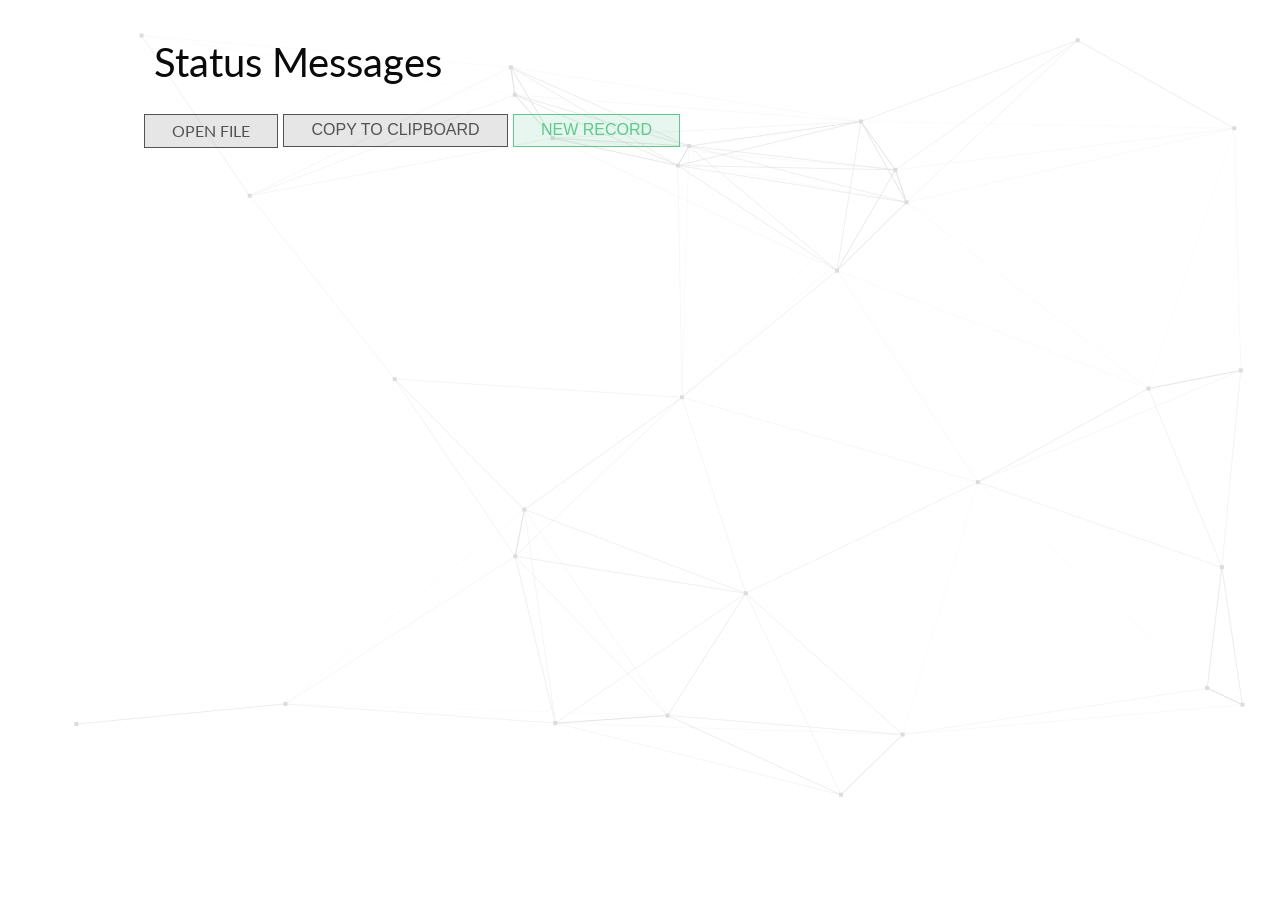
<file: index.html>
<!DOCTYPE html>
<html>

<head>
    <meta charset="UTF-8">
    <meta name="viewport" content="width=device-width, initial-scale=1">

    <title>Status Messages</title>

    <script src="js/jquery-3.2.1.min.js"></script>

    <link rel="stylesheet" type="text/css" href="font-awesome-4.7.0/css/font-awesome.min.css">
    <link rel="stylesheet" type="text/css" href="css/uniscale.css">

    <script src="js/uniscale-alert.js"></script>
    <script src="js/LoadingAnimation.js"></script>

    <script src="js/AnimatedBackground.js"></script>

    <script src="js/JsonEditor.js"></script>
</head>

<body>

    <!-- Background -->
    <div id="background_wrap">
        <canvas id="background_canvas"></canvas>
    </div>
    <!-- End of: Background -->


    <div class="alerts-box">
        <div class="container">
            <div class="row flex-xs-direction-column" id="alerts-hook">
            </div>
        </div>
    </div>





    <div class="container">

        <div class="row m-t">
            <div class="col-xs-12">
                <h1>Status Messages</h1>
            </div>
            <div class="col-xs-12 p-l">
                <label for="choose-file">
                    <div class="btn">Open file</div>
                </label>
                <input id="choose-file" class="btn-open" type="file" style="display: none">
                <button class="btn btn-save">
                    Copy to clipboard
                </button>
                <button class="btn btn-succes btn-new-record">
                    New record
                </button>
            </div>
        </div>
        <div class="row">
            <div class="col-xs-12 padding" id="messages_list">

                <div id="message_schemat">
                    <div class="row p-t p-b" data-marker="message_element">
                        <div class="col-xs-12">
                            <button class="btn btn-danger btn-delete">X</button>
                            <button class="btn btn-danger btn-delete-confirm hidden-xs">Y</button>
                            <button class="btn btn-delete-cancel hidden-xs">N</button>
                            <button class="btn btn-info btn-duplicate">Duplicate</button>
                        </div>
                        <div class="col-xs-12 col-m-2" data-toogle="tooltip">
                            <input class="input input-key" type="text" name="key" value="{key_value}">
                            <div class="tooltip small">Key value.</div>
                        </div>
                        <div class="col-xs-12 col-m-5" data-toogle="tooltip">
                            <input class="input input-pl" type="text" name="key" value="{pl_value}">
                            <div class="tooltip small">Polish version.</div>
                        </div>
                        <div class="col-xs-12 col-m-5" data-toogle="tooltip">
                            <input class="input input-en" type="text" name="key" value="{en_value}">
                            <div class="tooltip small">English version.</div>
                        </div>
                    </div>
                </div>

            </div>
        </div>

    </div>




</body>

</html>
</file>
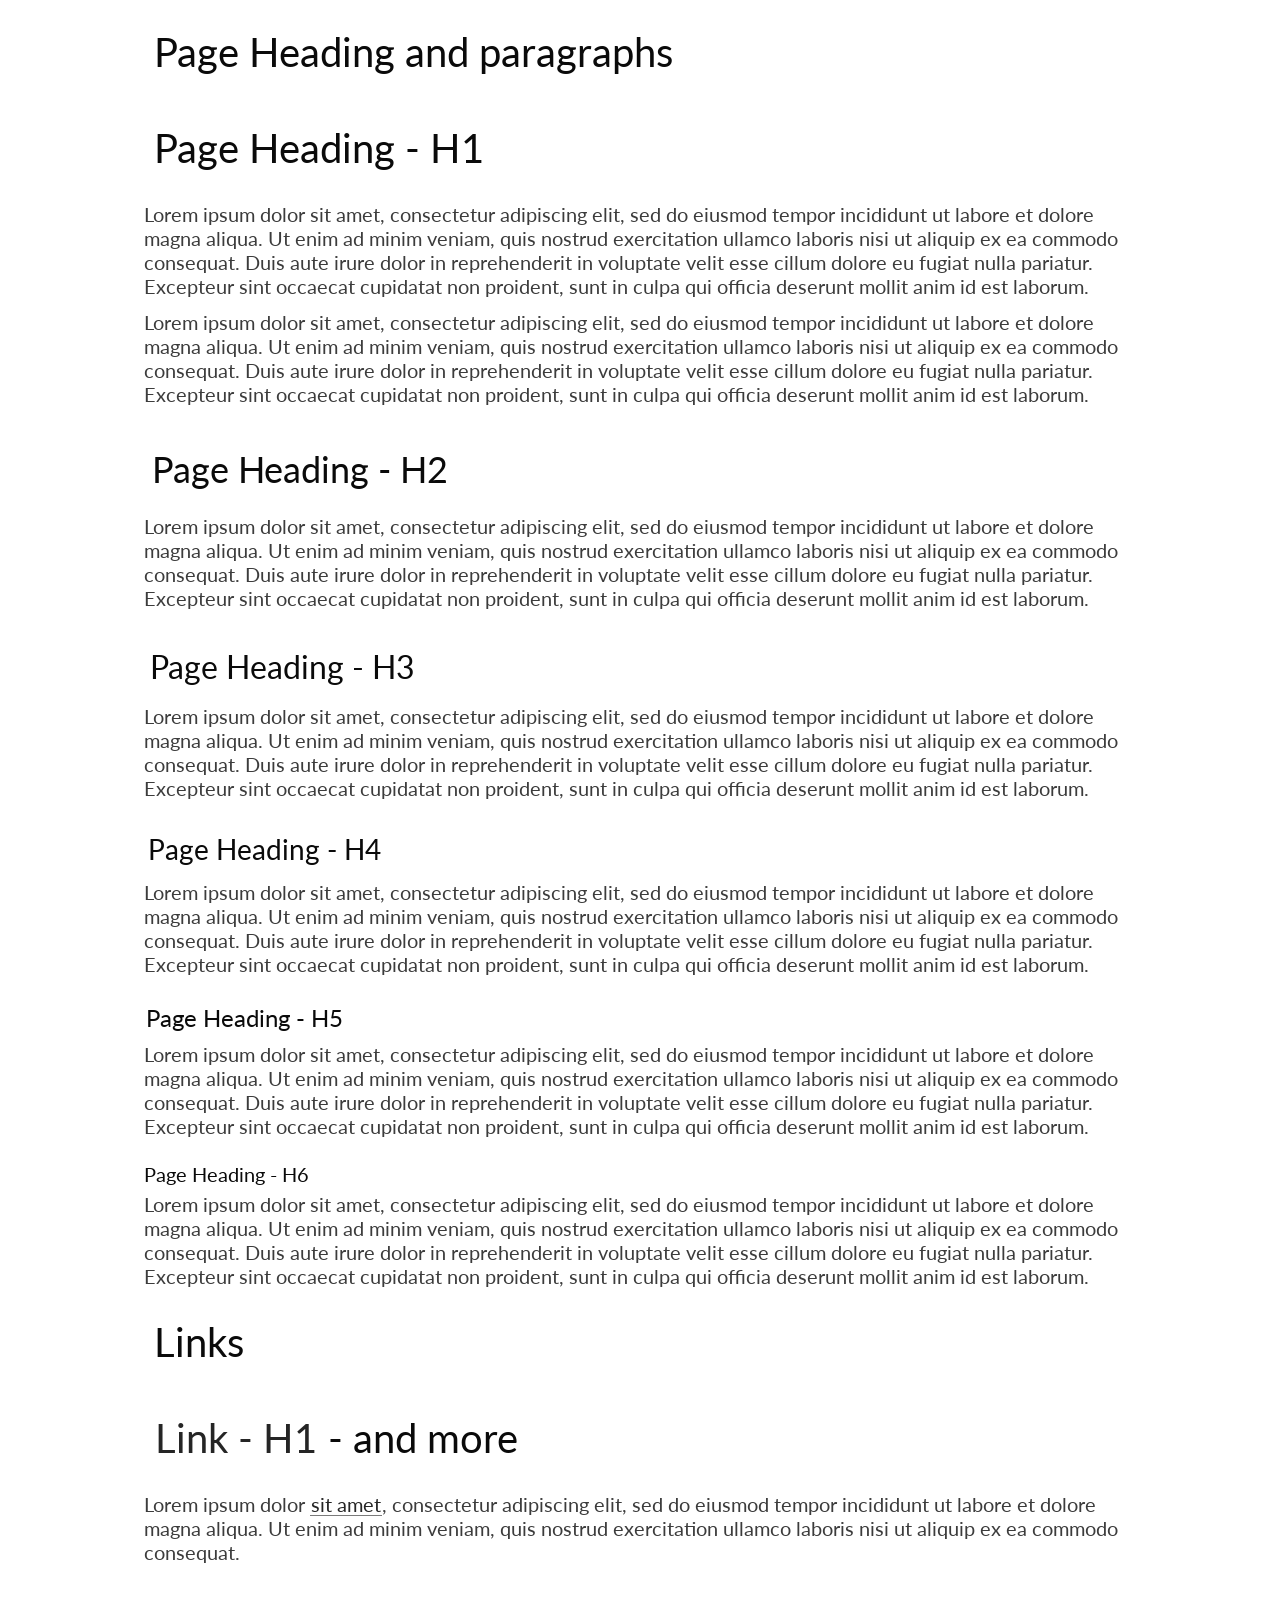
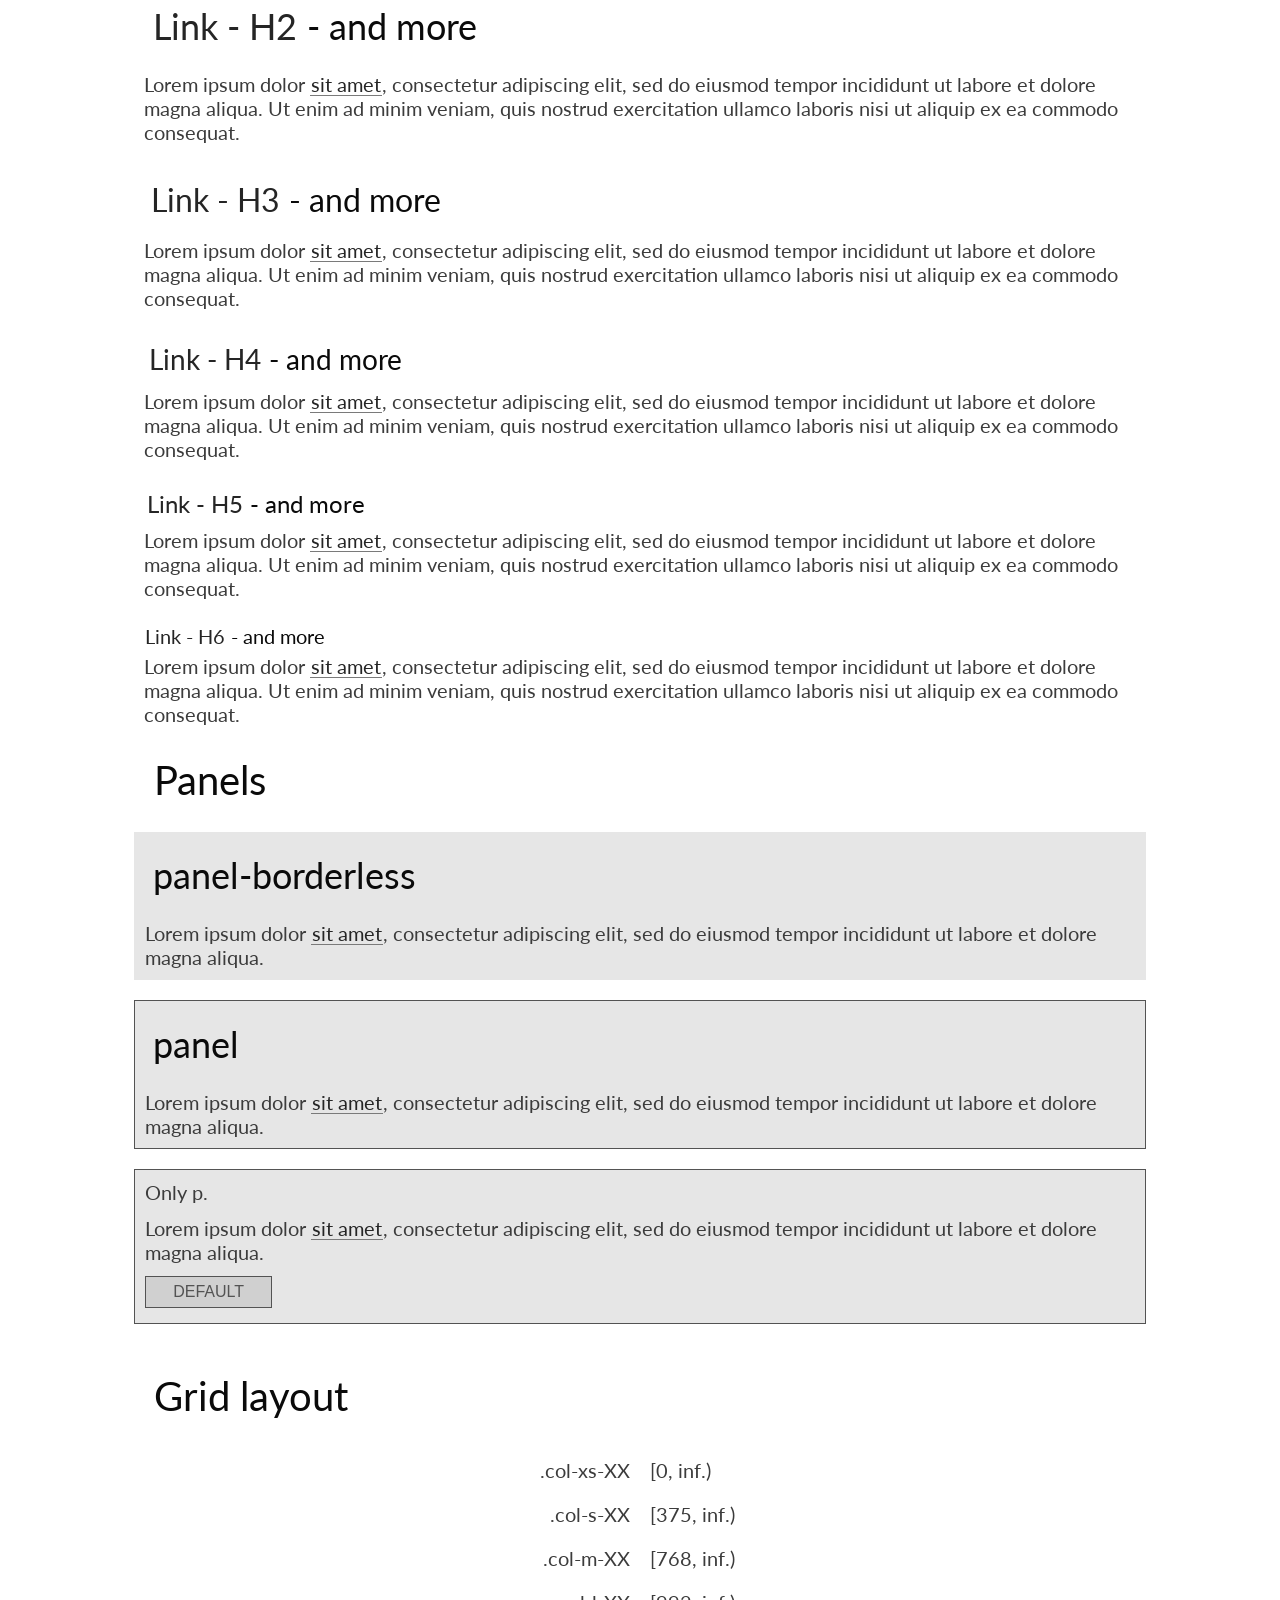
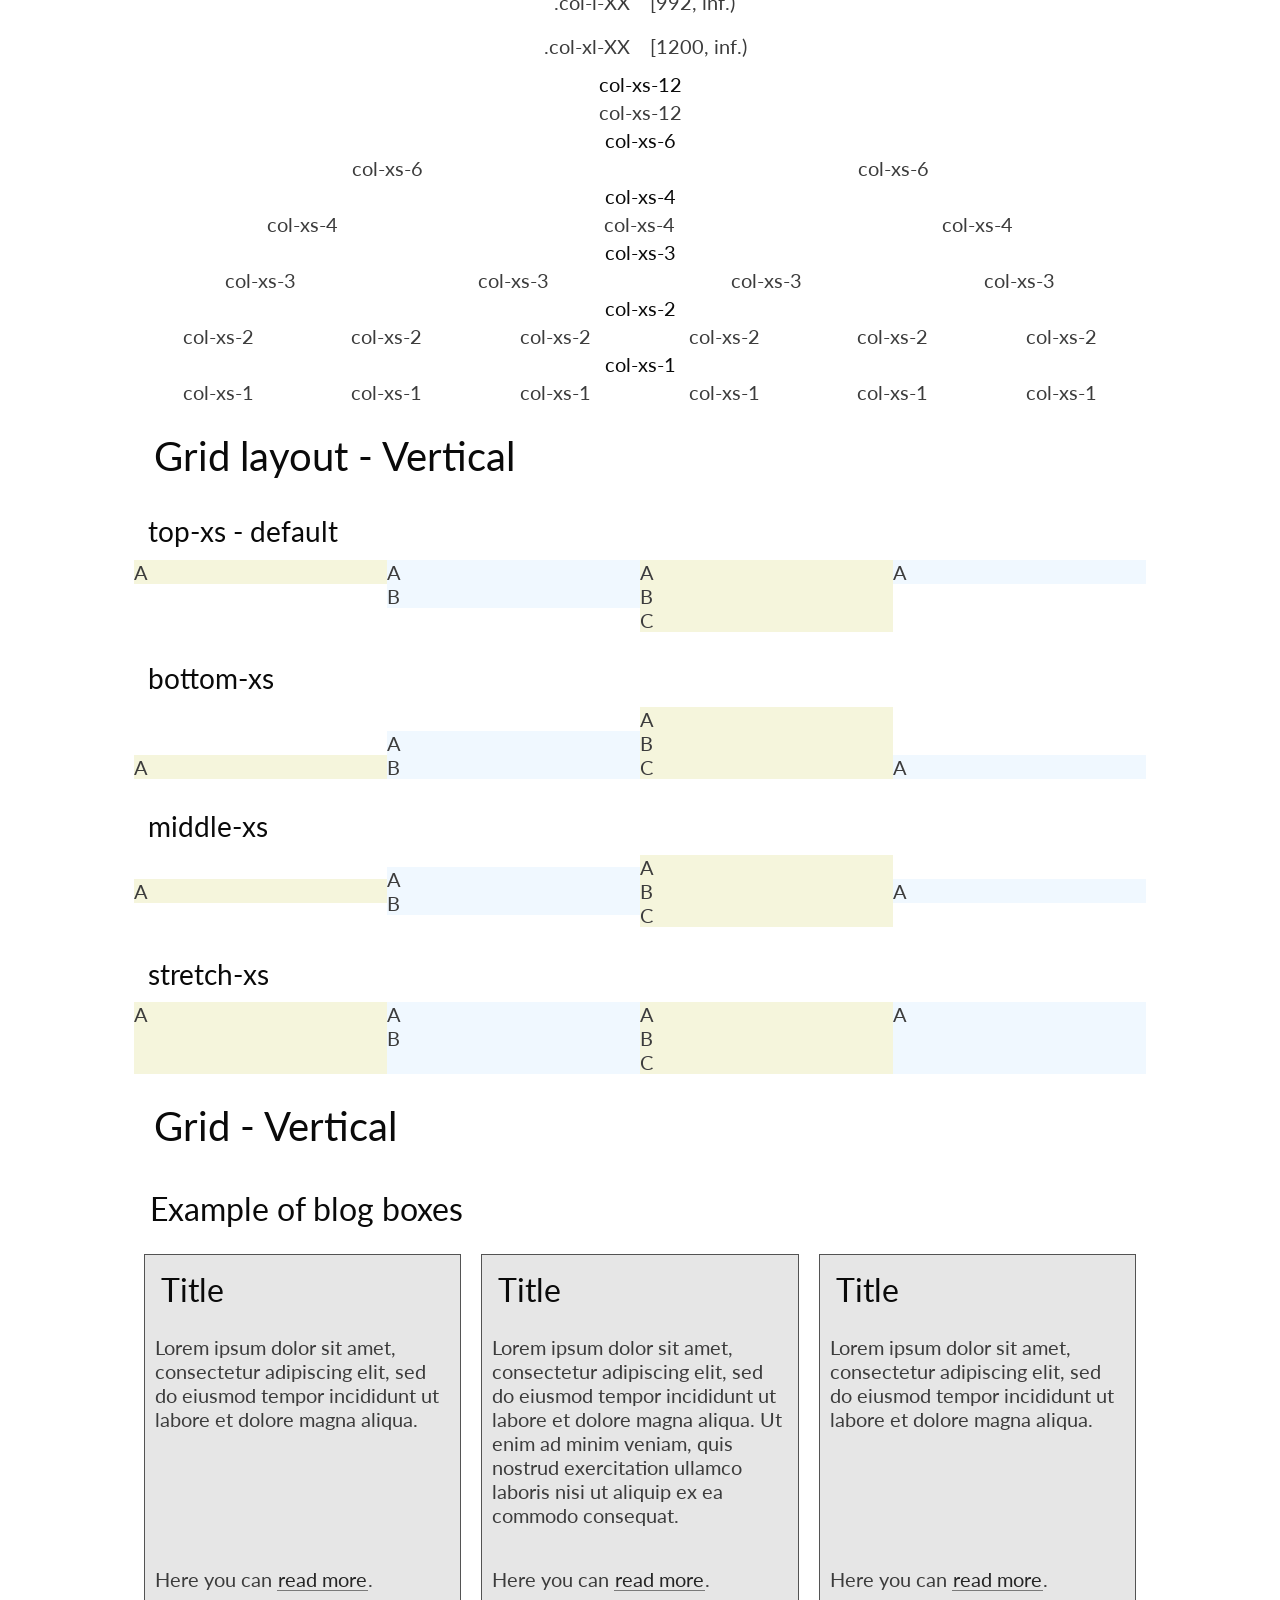
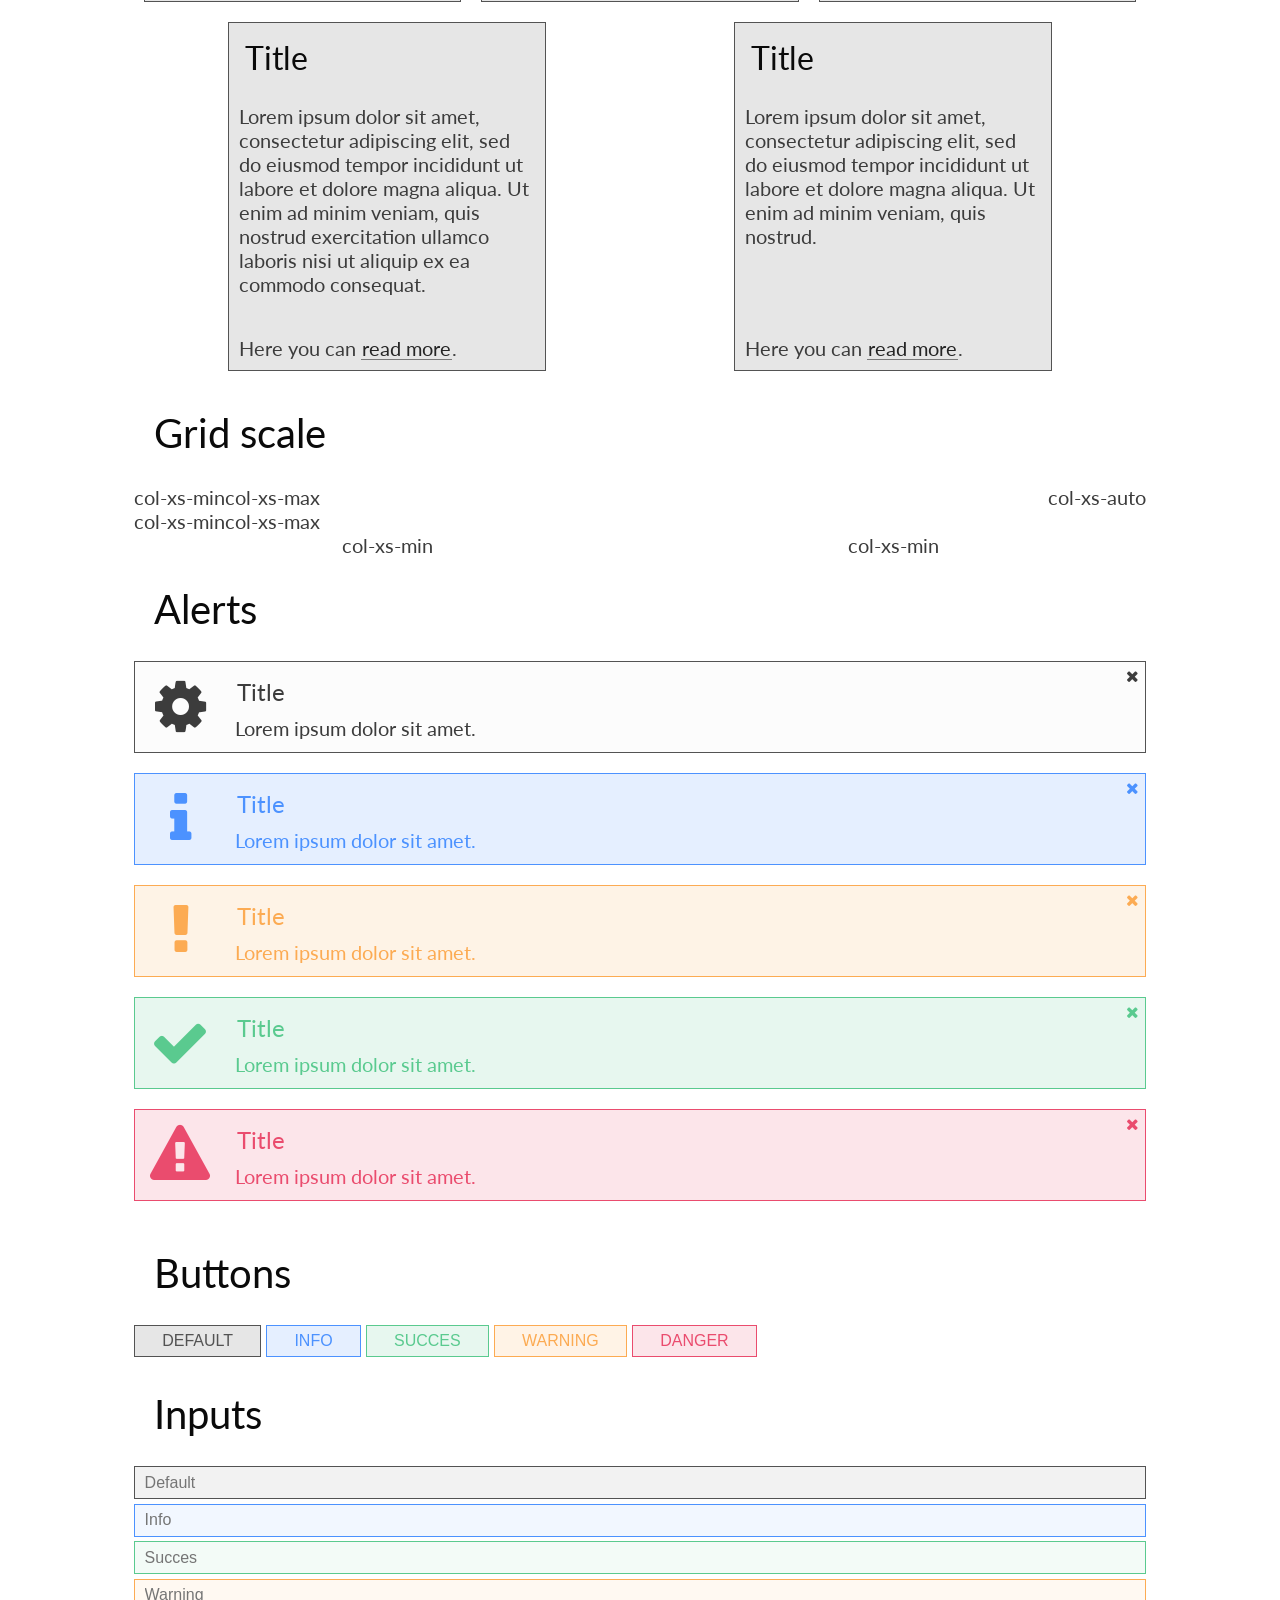
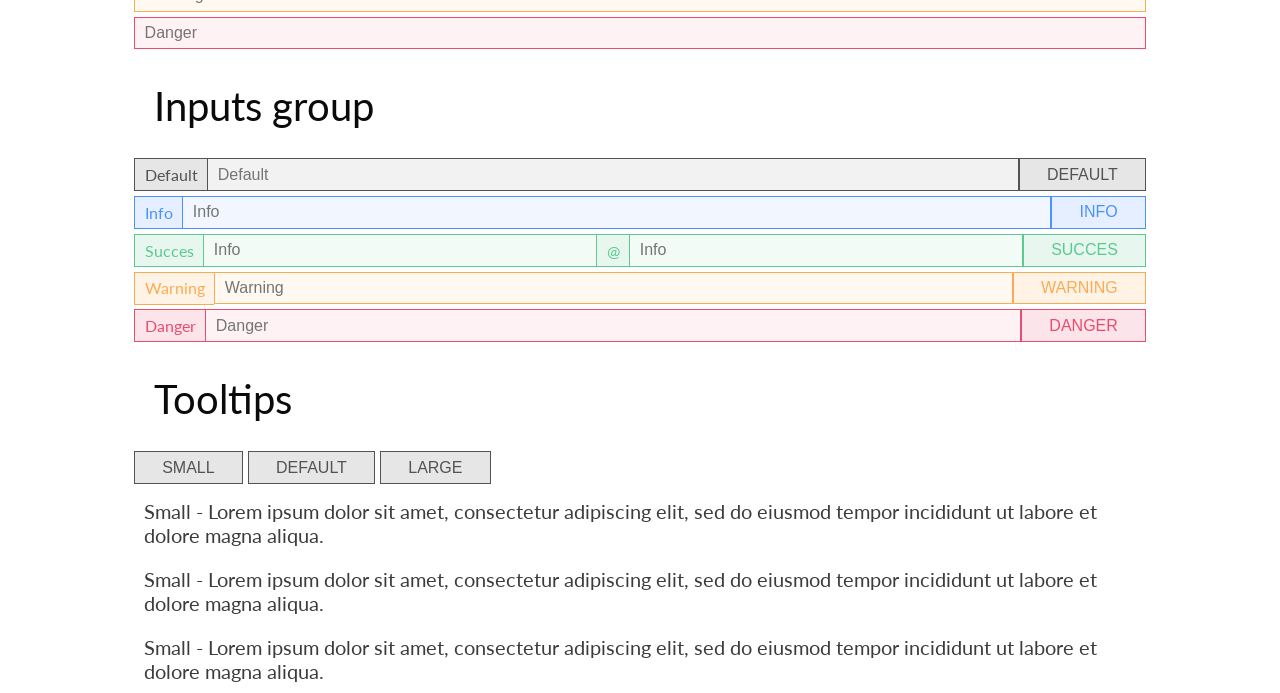
<file: example.html>
<!DOCTYPE html>
<html>

<head>
    <meta charset="UTF-8">
    <title>UniScale</title>

    <meta name="viewport" content="width=device-width, initial-scale=1">

    <script src="js/jquery-3.2.1.min.js"></script>

    <link rel="stylesheet" type="text/css" href="font-awesome-4.7.0/css/font-awesome.min.css">
    <link rel="stylesheet" type="text/css" href="css/uniscale.css">

    <script src="js/uniscale-alert.js"></script>
</head>

<body>

    <div class="container">

        <h1 id="page_heading_and_paragraphs">Page Heading and paragraphs</h1>

        <h1>Page Heading - H1</h1>
        <p>Lorem ipsum dolor sit amet, consectetur adipiscing elit, sed do eiusmod tempor incididunt ut labore et dolore magna aliqua. Ut enim ad minim veniam, quis nostrud exercitation ullamco laboris nisi ut aliquip ex ea commodo consequat. Duis aute irure
            dolor in reprehenderit in voluptate velit esse cillum dolore eu fugiat nulla pariatur. Excepteur sint occaecat cupidatat non proident, sunt in culpa qui officia deserunt mollit anim id est laborum.</p>
        <p>Lorem ipsum dolor sit amet, consectetur adipiscing elit, sed do eiusmod tempor incididunt ut labore et dolore magna aliqua. Ut enim ad minim veniam, quis nostrud exercitation ullamco laboris nisi ut aliquip ex ea commodo consequat. Duis aute irure
            dolor in reprehenderit in voluptate velit esse cillum dolore eu fugiat nulla pariatur. Excepteur sint occaecat cupidatat non proident, sunt in culpa qui officia deserunt mollit anim id est laborum.</p>

        <h2>Page Heading - H2</h2>
        <p>Lorem ipsum dolor sit amet, consectetur adipiscing elit, sed do eiusmod tempor incididunt ut labore et dolore magna aliqua. Ut enim ad minim veniam, quis nostrud exercitation ullamco laboris nisi ut aliquip ex ea commodo consequat. Duis aute irure
            dolor in reprehenderit in voluptate velit esse cillum dolore eu fugiat nulla pariatur. Excepteur sint occaecat cupidatat non proident, sunt in culpa qui officia deserunt mollit anim id est laborum.</p>

        <h3>Page Heading - H3</h3>
        <p>Lorem ipsum dolor sit amet, consectetur adipiscing elit, sed do eiusmod tempor incididunt ut labore et dolore magna aliqua. Ut enim ad minim veniam, quis nostrud exercitation ullamco laboris nisi ut aliquip ex ea commodo consequat. Duis aute irure
            dolor in reprehenderit in voluptate velit esse cillum dolore eu fugiat nulla pariatur. Excepteur sint occaecat cupidatat non proident, sunt in culpa qui officia deserunt mollit anim id est laborum.</p>

        <h4>Page Heading - H4</h4>
        <p>Lorem ipsum dolor sit amet, consectetur adipiscing elit, sed do eiusmod tempor incididunt ut labore et dolore magna aliqua. Ut enim ad minim veniam, quis nostrud exercitation ullamco laboris nisi ut aliquip ex ea commodo consequat. Duis aute irure
            dolor in reprehenderit in voluptate velit esse cillum dolore eu fugiat nulla pariatur. Excepteur sint occaecat cupidatat non proident, sunt in culpa qui officia deserunt mollit anim id est laborum.</p>

        <h5>Page Heading - H5</h5>
        <p>Lorem ipsum dolor sit amet, consectetur adipiscing elit, sed do eiusmod tempor incididunt ut labore et dolore magna aliqua. Ut enim ad minim veniam, quis nostrud exercitation ullamco laboris nisi ut aliquip ex ea commodo consequat. Duis aute irure
            dolor in reprehenderit in voluptate velit esse cillum dolore eu fugiat nulla pariatur. Excepteur sint occaecat cupidatat non proident, sunt in culpa qui officia deserunt mollit anim id est laborum.</p>

        <h6>Page Heading - H6</h6>
        <p>Lorem ipsum dolor sit amet, consectetur adipiscing elit, sed do eiusmod tempor incididunt ut labore et dolore magna aliqua. Ut enim ad minim veniam, quis nostrud exercitation ullamco laboris nisi ut aliquip ex ea commodo consequat. Duis aute irure
            dolor in reprehenderit in voluptate velit esse cillum dolore eu fugiat nulla pariatur. Excepteur sint occaecat cupidatat non proident, sunt in culpa qui officia deserunt mollit anim id est laborum.</p>

    </div>



    <div class="container">

        <h1 id="links">Links</h1>

        <h1><a href="#">Link - H1</a> - and more</h1>
        <p>Lorem ipsum dolor <a href="#">sit amet</a>, consectetur adipiscing elit, sed do eiusmod tempor incididunt ut labore et dolore magna aliqua. Ut enim ad minim veniam, quis nostrud exercitation ullamco laboris nisi ut aliquip ex ea commodo consequat.</p>

        <h2><a href="#">Link - H2</a> - and more</h2>
        <p>Lorem ipsum dolor <a href="#">sit amet</a>, consectetur adipiscing elit, sed do eiusmod tempor incididunt ut labore et dolore magna aliqua. Ut enim ad minim veniam, quis nostrud exercitation ullamco laboris nisi ut aliquip ex ea commodo consequat.</p>

        <h3><a href="#">Link - H3</a> - and more</h3>
        <p>Lorem ipsum dolor <a href="#">sit amet</a>, consectetur adipiscing elit, sed do eiusmod tempor incididunt ut labore et dolore magna aliqua. Ut enim ad minim veniam, quis nostrud exercitation ullamco laboris nisi ut aliquip ex ea commodo consequat.</p>

        <h4><a href="#">Link - H4</a> - and more</h4>
        <p>Lorem ipsum dolor <a href="#">sit amet</a>, consectetur adipiscing elit, sed do eiusmod tempor incididunt ut labore et dolore magna aliqua. Ut enim ad minim veniam, quis nostrud exercitation ullamco laboris nisi ut aliquip ex ea commodo consequat.</p>

        <h5><a href="#">Link - H5</a> - and more</h5>
        <p>Lorem ipsum dolor <a href="#">sit amet</a>, consectetur adipiscing elit, sed do eiusmod tempor incididunt ut labore et dolore magna aliqua. Ut enim ad minim veniam, quis nostrud exercitation ullamco laboris nisi ut aliquip ex ea commodo consequat.</p>

        <h6><a href="#">Link - H6</a> - and more</h6>
        <p>Lorem ipsum dolor <a href="#">sit amet</a>, consectetur adipiscing elit, sed do eiusmod tempor incididunt ut labore et dolore magna aliqua. Ut enim ad minim veniam, quis nostrud exercitation ullamco laboris nisi ut aliquip ex ea commodo consequat.</p>

    </div>

    <div class="container">

        <h1 id="panels">Panels</h1>

        <div class="row">
            <div class="col-xs-12">
                <div class="panel-borderless">
                    <h2>panel-borderless</h2>
                    <p>Lorem ipsum dolor <a href="#">sit amet</a>, consectetur adipiscing elit, sed do eiusmod tempor incididunt ut labore et dolore magna aliqua.</p>
                </div>
            </div>
        </div>

        <div class="row">
            <div class="col-xs-12">
                <div class="panel">
                    <h2>panel</h2>
                    <p>Lorem ipsum dolor <a href="#">sit amet</a>, consectetur adipiscing elit, sed do eiusmod tempor incididunt ut labore et dolore magna aliqua.</p>
                </div>
            </div>
        </div>

        <div class="row">
            <div class="col-xs-12">
                <div class="panel">
                    <p>Only p.</p>
                    <p>Lorem ipsum dolor <a href="#">sit amet</a>, consectetur adipiscing elit, sed do eiusmod tempor incididunt ut labore et dolore magna aliqua.</p>
                    <p>
                        <button class="btn" data-toogle="tooltip">Default
                            <div class="tooltip">Lorem ipsum dolor sit amet, consectetur adipiscing elit, sed do eiusmod tempor incididunt ut labore et dolore magna aliqua.</div>
                        </button>
                    </p>
                </div>
            </div>
        </div>

    </div>



    <div class="container">

        <h1 id="grid-layout">Grid layout</h1>

        <div class="row">
            <div class="col-xs-6 text-right-xs">
                <p>.col-xs-XX</p>
            </div>
            <div class="col-xs-6 text-left">
                <p>[0, inf.)</p>
            </div>

            <div class="col-xs-6 text-right-xs">
                <p>.col-s-XX</p>
            </div>
            <div class="col-xs-6 text-left">
                <p>[375, inf.)</p>
            </div>

            <div class="col-xs-6 text-right-xs">
                <p>.col-m-XX</p>
            </div>
            <div class="col-xs-6 text-left">
                <p>[768, inf.)</p>
            </div>

            <div class="col-xs-6 text-right-xs">
                <p>.col-l-XX</p>
            </div>
            <div class="col-xs-6 text-left">
                <p>[992, inf.)</p>
            </div>

            <div class="col-xs-6 text-right-xs">
                <p>.col-xl-XX</p>
            </div>
            <div class="col-xs-6 text-left">
                <p>[1200, inf.)</p>
            </div>
        </div>

        <div class="row text-center-xs">
            <div class="col-xs-12">
                <h6>col-xs-12</h6>
            </div>
            <div class="col-xs-12">col-xs-12</div>

            <div class="col-xs-12">
                <h6>col-xs-6</h6>
            </div>
            <div class="col-xs-6">col-xs-6</div>
            <div class="col-xs-6">col-xs-6</div>

            <div class="col-xs-12">
                <h6>col-xs-4</h6>
            </div>
            <div class="col-xs-4">col-xs-4</div>
            <div class="col-xs-4">col-xs-4</div>
            <div class="col-xs-4">col-xs-4</div>

            <div class="col-xs-12">
                <h6>col-xs-3</h6>
            </div>
            <div class="col-xs-3">col-xs-3</div>
            <div class="col-xs-3">col-xs-3</div>
            <div class="col-xs-3">col-xs-3</div>
            <div class="col-xs-3">col-xs-3</div>

            <div class="col-xs-12">
                <h6>col-xs-2</h6>
            </div>
            <div class="col-xs-2">col-xs-2</div>
            <div class="col-xs-2">col-xs-2</div>
            <div class="col-xs-2">col-xs-2</div>
            <div class="col-xs-2">col-xs-2</div>
            <div class="col-xs-2">col-xs-2</div>
            <div class="col-xs-2">col-xs-2</div>

            <div class="col-xs-12">
                <h6>col-xs-1</h6>
            </div>
            <div class="col-xs-1">col-xs-1</div>
            <div class="col-xs-1">col-xs-1</div>
            <div class="col-xs-1">col-xs-1</div>
            <div class="col-xs-1">col-xs-1</div>
            <div class="col-xs-1">col-xs-1</div>
            <div class="col-xs-1">col-xs-1</div>
        </div>

    </div>



    <div class="container">

        <h1 id="grid-vertical-layout">Grid layout - Vertical</h1>

        <h4 id="grid-top-xs">top-xs - default</h4>
        <div class="row top-xs">
            <div class="col-xs-3" style="background-color: beige">A</div>
            <div class="col-xs-3" style="background-color: aliceblue">A<br>B</div>
            <div class="col-xs-3" style="background-color: beige">A<br>B<br>C</div>
            <div class="col-xs-3" style="background-color: aliceblue">A</div>
        </div>

        <h4 id="grid-bottom-xs">bottom-xs</h4>
        <div class="row bottom-xs">
            <div class="col-xs-3" style="background-color: beige">A</div>
            <div class="col-xs-3" style="background-color: aliceblue">A<br>B</div>
            <div class="col-xs-3" style="background-color: beige">A<br>B<br>C</div>
            <div class="col-xs-3" style="background-color: aliceblue">A</div>
        </div>

        <h4 id="grid-middle-xs">middle-xs</h4>
        <div class="row middle-xs">
            <div class="col-xs-3" style="background-color: beige">A</div>
            <div class="col-xs-3" style="background-color: aliceblue">A<br>B</div>
            <div class="col-xs-3" style="background-color: beige">A<br>B<br>C</div>
            <div class="col-xs-3" style="background-color: aliceblue">A</div>
        </div>


        <h4 id="grid-stretch-xs">stretch-xs</h4>
        <div class="row stretch-xs">
            <div class="col-xs-3" style="background-color: beige">A</div>
            <div class="col-xs-3" style="background-color: aliceblue">A<br>B</div>
            <div class="col-xs-3" style="background-color: beige">A<br>B<br>C</div>
            <div class="col-xs-3" style="background-color: aliceblue">A</div>
        </div>

    </div>



    <div class="container">

        <h1 id="grid-vertical">Grid - Vertical</h1>
        <h3>Example of blog boxes</h3>

        <div class="row stretch-xs">
            <div class="col-xs-12 col-s-6 col-m-4">
                <div class="padding height-100">
                    <div class="panel flex flex-xs-direction-column height-100">
                        <div class="col-xs-min">
                            <h3>Title</h3>
                        </div>
                        <div class="col-xs-max">
                            <p>Lorem ipsum dolor sit amet, consectetur adipiscing elit, sed do eiusmod tempor incididunt ut labore et dolore magna aliqua.</p>
                        </div>
                        <div class="col-xs-min">
                            <p>Here you can <a href="#">read more</a>.</p>
                        </div>
                    </div>
                </div>
            </div>
            <div class="col-xs-12 col-s-6 col-m-4">
                <div class="padding height-100">
                    <div class="panel flex flex-xs-direction-column height-100">
                        <div class="col-xs-min">
                            <h3>Title</h3>
                        </div>
                        <div class="col-xs-max">
                            <p>Lorem ipsum dolor sit amet, consectetur adipiscing elit, sed do eiusmod tempor incididunt ut labore et dolore magna aliqua. Ut enim ad minim veniam, quis nostrud exercitation ullamco laboris nisi ut aliquip ex ea commodo consequat.</p>
                        </div>
                        <div class="col-xs-min">
                            <p>Here you can <a href="#">read more</a>.</p>
                        </div>
                    </div>
                </div>
            </div>
            <div class="col-xs-12 col-s-6 col-m-4">
                <div class="padding height-100">
                    <div class="panel flex flex-xs-direction-column height-100">
                        <div class="col-xs-min">
                            <h3>Title</h3>
                        </div>
                        <div class="col-xs-max">
                            <p>Lorem ipsum dolor sit amet, consectetur adipiscing elit, sed do eiusmod tempor incididunt ut labore et dolore magna aliqua.</p>
                        </div>
                        <div class="col-xs-min">
                            <p>Here you can <a href="#">read more</a>.</p>
                        </div>
                    </div>
                </div>
            </div>
            <div class="col-xs-12 col-s-6 col-m-4">
                <div class="padding height-100">
                    <div class="panel flex flex-xs-direction-column height-100">
                        <div class="col-xs-min">
                            <h3>Title</h3>
                        </div>
                        <div class="col-xs-max">
                            <p>Lorem ipsum dolor sit amet, consectetur adipiscing elit, sed do eiusmod tempor incididunt ut labore et dolore magna aliqua. Ut enim ad minim veniam, quis nostrud exercitation ullamco laboris nisi ut aliquip ex ea commodo consequat.</p>
                        </div>
                        <div class="col-xs-min">
                            <p>Here you can <a href="#">read more</a>.</p>
                        </div>
                    </div>
                </div>
            </div>
            <div class="col-xs-12 col-s-6 col-m-4">
                <div class="padding height-100">
                    <div class="panel flex flex-xs-direction-column height-100">
                        <div class="col-xs-min">
                            <h3>Title</h3>
                        </div>
                        <div class="col-xs-max">
                            <p>Lorem ipsum dolor sit amet, consectetur adipiscing elit, sed do eiusmod tempor incididunt ut labore et dolore magna aliqua. Ut enim ad minim veniam, quis nostrud.</p>
                        </div>
                        <div class="col-xs-min">
                            <p>Here you can <a href="#">read more</a>.</p>
                        </div>
                    </div>
                </div>
            </div>

        </div>
    </div>





    <div class="container">

        <h1 id="grid-scale">Grid scale</h1>

        <div class="row">
            <div class="col-xs-min">col-xs-min</div>
            <div class="col-xs-max">col-xs-max</div>
            <div class="col-xs-auto">col-xs-auto</div>
        </div>

        <div class="row">
            <div class="col-xs-min">col-xs-min</div>
            <div class="col-xs-max">col-xs-max</div>
        </div>

        <div class="row">
            <div class="col-xs-min">col-xs-min</div>
            <div class="col-xs-min">col-xs-min</div>
        </div>

    </div>




    <div class="container">

        <h1 id="alerts">Alerts</h1>

        <div class="alerts-box">
            <div class="container">
                <div class="row flex-xs-direction-column" id="alerts-hook">
                </div>
            </div>
        </div>

        <div class="row flex-xs-direction-column">

            <div class="row alert nowrap-xs middle-xs width-100">
                <div class="col-xs-min">
                    <i class="fa fa-cog alert-icon"></i>
                    <span class="sr-only">Log...</span>
                </div>
                <div class="col-xs-max">
                    <h5>Title</h5>
                    <p>Lorem ipsum dolor sit amet.</p>
                </div>
                <div class="col-xs-min col-xs-push-top">
                    <i class="fa fa-times alert-close" aria-hidden="true"></i>
                </div>
            </div>

            <div class="row alert alert-info nowrap-xs middle-xs width-100">
                <div class="col-xs-min">
                    <i class="fa fa-info alert-icon" aria-hidden="true"></i>
                    <span class="sr-only">Info...</span>
                </div>
                <div class="col-xs-max">
                    <h5>Title</h5>
                    <p>Lorem ipsum dolor sit amet.</p>
                </div>
                <div class="col-xs-min col-xs-push-top">
                    <i class="fa fa-times alert-close" aria-hidden="true"></i>
                </div>
            </div>

            <div class="row alert alert-warning nowrap-xs middle-xs width-100">
                <div class="col-xs-min">
                    <i class="fa fa-exclamation alert-icon" aria-hidden="true"></i>
                    <span class="sr-only">Warning...</span>
                </div>
                <div class="col-xs-max">
                    <h5>Title</h5>
                    <p>Lorem ipsum dolor sit amet.</p>
                </div>
                <div class="col-xs-min col-xs-push-top">
                    <i class="fa fa-times alert-close" aria-hidden="true"></i>
                </div>
            </div>

            <div class="row alert alert-succes nowrap-xs middle-xs width-100">
                <div class="col-xs-min">
                    <i class="fa fa-check alert-icon" aria-hidden="true"></i>
                    <span class="sr-only">Succes...</span>
                </div>
                <div class="col-xs-max">
                    <h5>Title</h5>
                    <p>Lorem ipsum dolor sit amet.</p>
                </div>
                <div class="col-xs-min col-xs-push-top">
                    <i class="fa fa-times alert-close" aria-hidden="true"></i>
                </div>
            </div>

            <div class="row alert alert-danger nowrap-xs middle-xs width-100">
                <div class="col-xs-min">
                    <i class="fa fa-exclamation-triangle alert-icon" aria-hidden="true"></i>
                    <span class="sr-only">Danger...</span>
                </div>
                <div class="col-xs-max">
                    <h5>Title</h5>
                    <p>Lorem ipsum dolor sit amet.</p>
                </div>
                <div class="col-xs-min col-xs-push-top">
                    <i class="fa fa-times alert-close" aria-hidden="true"></i>
                </div>
            </div>
        </div>

    </div>






    <div class="container">

        <h1 id="buttons">Buttons</h1>

        <button class="btn">Default</button>
        <button class="btn btn-info">Info</button>
        <button class="btn btn-succes">Succes</button>
        <button class="btn btn-warning">Warning</button>
        <button class="btn btn-danger">Danger</button>

    </div>



    <div class="container">

        <h1 id="inputs">Inputs</h1>

        <input type="text" class="input" placeholder="Default">
        <input type="text" class="input input-info" placeholder="Info">
        <input type="text" class="input input-succes" placeholder="Succes">
        <input type="text" class="input input-warning" placeholder="Warning">
        <input type="text" class="input input-danger" placeholder="Danger">

    </div>



    <div class="container">

        <h1 id="inputs-group">Inputs group</h1>

        <div class="row">
            <div class="col-xs-max flex nowrap-xs">
                <div class="col-xs-min">
                    <div class="input-addon">
                        Default
                    </div>
                </div>
                <div class="col-xs-max">
                    <input type="text" class="input" placeholder="Default">
                </div>
            </div>
            <div class="col-xs-min">
                <button class="btn">Default</button>
            </div>
        </div>

        <div class="row">
            <div class="col-xs-max flex nowrap-xs">
                <div class="col-xs-min">
                    <div class="input-addon input-addon-left-xs input-addon-info">
                        Info
                    </div>
                </div>
                <div class="col-xs-max">
                    <input type="text" class="input input-info" placeholder="Info">
                </div>
            </div>
            <div class="col-xs-min">
                <button class="btn btn-info">Info</button>
            </div>
        </div>

        <div class="row">
            <div class="col-xs-max flex nowrap-xs">
                <div class="col-xs-min">
                    <div class="input-addon input-addon-left-xs input-addon-succes">
                        Succes
                    </div>
                </div>
                <div class="col-xs-max">
                    <input type="text" class="input input-succes" placeholder="Info">
                </div>
                <div class="col-xs-min">
                    <div class="input-addon input-addon-succes input-addon-middle-xs">
                        @
                    </div>
                </div>
                <div class="col-xs-max">
                    <input type="text" class="input input-succes" placeholder="Info">
                </div>
            </div>
            <div class="col-xs-min">
                <button class="btn btn-succes">Succes</button>
            </div>
        </div>

        <div class="row">
            <div class="col-xs-max flex nowrap-xs">
                <div class="col-xs-min">
                    <div class="input-addon input-addon-left-xs input-addon-warning">
                        Warning
                    </div>
                </div>
                <div class="col-xs-max">
                    <input type="text" class="input input-warning" placeholder="Warning">
                </div>
            </div>
            <div class="col-xs-min">
                <button class="btn btn-warning">Warning</button>
            </div>
        </div>

        <div class="row">
            <div class="col-xs-max flex nowrap-xs">
                <div class="col-xs-min">
                    <div class="input-addon input-addon-left-xs input-addon-danger">
                        Danger
                    </div>
                </div>
                <div class="col-xs-max">
                    <input type="text" class="input input-danger" placeholder="Danger">
                </div>
            </div>
            <div class="col-xs-min">
                <button class="btn btn-danger">Danger</button>
            </div>
        </div>

    </div>



    <div class="container">

        <h1 id="tooltips">Tooltips</h1>

        <button class="btn" data-toogle="tooltip">Small
                <div class="tooltip small">Lorem ipsum dolor sit amet, consectetur adipiscing elit.</div>
            </button>
        <button class="btn" data-toogle="tooltip">Default
                <div class="tooltip">Lorem ipsum dolor sit amet, consectetur adipiscing elit, sed do eiusmod tempor incididunt ut labore et dolore magna aliqua.</div>
            </button>
        <button class="btn" data-toogle="tooltip">Large
                <div class="tooltip large">Lorem ipsum dolor sit amet, consectetur adipiscing elit, sed do eiusmod tempor incididunt ut labore et dolore magna aliqua. Ut enim ad minim veniam, quis nostrud exercitation ullamco laboris nisi ut aliquip ex ea commodo consequat. Duis aute irure
                dolor in reprehenderit in voluptate velit esse cillum dolore eu fugiat nulla pariatur. Excepteur sint occaecat cupidatat non proident, sunt in culpa qui officia deserunt mollit anim id est laborum.</div>
            </button>

        <div data-toogle="tooltip" class="padding">
            <div class="tooltip small">Lorem ipsum dolor sit amet, consectetur adipiscing elit.</div>
            Small - Lorem ipsum dolor sit amet, consectetur adipiscing elit, sed do eiusmod tempor incididunt ut labore et dolore magna aliqua.
        </div>
        <div data-toogle="tooltip" class="padding">
            <div class="tooltip">Lorem ipsum dolor sit amet, consectetur adipiscing elit, sed do eiusmod tempor incididunt ut labore et dolore magna aliqua.</div>
            Small - Lorem ipsum dolor sit amet, consectetur adipiscing elit, sed do eiusmod tempor incididunt ut labore et dolore magna aliqua.
        </div>
        <div data-toogle="tooltip" class="padding">
            <div class="tooltip large">Lorem ipsum dolor sit amet, consectetur adipiscing elit, sed do eiusmod tempor incididunt ut labore et dolore magna aliqua. Ut enim ad minim veniam, quis nostrud exercitation ullamco laboris nisi ut aliquip ex ea commodo consequat. Duis aute
                irure dolor in reprehenderit in voluptate velit esse cillum dolore eu fugiat nulla pariatur. Excepteur sint occaecat cupidatat non proident, sunt in culpa qui officia deserunt mollit anim id est laborum.</div>
            Small - Lorem ipsum dolor sit amet, consectetur adipiscing elit, sed do eiusmod tempor incididunt ut labore et dolore magna aliqua.
        </div>
    </div>
    </div>


</body>

</html>
</file>
<file: css/uniscale.css>
@import url("https://fonts.googleapis.com/css?family=Lato:100,100i,300,300i,400,400i,700,700i,900,900i&subset=latin-ext");
* {
  box-sizing: border-box;
  vertical-align: top; }

html {
  min-height: 100vh;
  margin: 0px;
  padding: 0px;
  line-height: 1.2; }

body {
  width: 100%;
  min-height: 100vh;
  position: relative;
  overflow-x: hidden;
  margin: 0px;
  padding: 0px;
  background-color: white;
  font-family: "Lato", sans-serif;
  color: #3c3c3c;
  font-size: 20px; }

.focus, .btn:focus, .input:focus {
  outline: none;
  box-shadow: 0em 0em 1em rgba(10, 10, 10, 0.4); }

a {
  color: #252525;
  position: relative;
  z-index: 2;
  text-decoration: none;
  display: inline-block;
  padding: 0 1px;
  transition: color ease 0.3s; }
  a::after {
    content: '';
    position: absolute;
    z-index: -1;
    width: 100%;
    height: 1px;
    left: 0;
    bottom: 0;
    background-color: #7a7a7a;
    transition: all ease 0.3s; }
  a:link, a:visited {
    color: #252525; }
  a:active, a:hover {
    color: white; }
    a:active::after, a:hover::after {
      height: 100%; }

p {
  display: block;
  margin: 0em 0em 0.4em 0em;
  padding: 0.1em 0.5em;
  font-size: 1em; }
  p:first-child {
    margin-top: 0.4em; }

b {
  font-weight: 600;
  text-decoration: none; }

.text-center {
  text-align: center; }

.text-left {
  text-align: left; }

.text-right {
  text-align: right; }

.text-justify {
  text-align: justify; }

@media screen and (min-width: 0px) {
  .text-center-xs {
    text-align: center; }

  .text-left-xs {
    text-align: left; }

  .text-right-xs {
    text-align: right; }

  .text-justify-xs {
    text-align: justify; } }
@media screen and (min-width: 375px) {
  .text-center-s {
    text-align: center; }

  .text-left-s {
    text-align: left; }

  .text-right-s {
    text-align: right; }

  .text-justify-s {
    text-align: justify; } }
@media screen and (min-width: 768px) {
  .text-center-m {
    text-align: center; }

  .text-left-m {
    text-align: left; }

  .text-right-m {
    text-align: right; }

  .text-justify-m {
    text-align: justify; } }
@media screen and (min-width: 1024px) {
  .text-center-l {
    text-align: center; }

  .text-left-l {
    text-align: left; }

  .text-right-l {
    text-align: right; }

  .text-justify-l {
    text-align: justify; } }
@media screen and (min-width: 1440px) {
  .text-center-xl {
    text-align: center; }

  .text-left-xl {
    text-align: left; }

  .text-right-xl {
    text-align: right; }

  .text-justify-xl {
    text-align: justify; } }
.heading, h1,
.h1, h2,
.h2, h3,
.h3, h4,
.h4, h5,
.h5, h6,
.h6 {
  color: #0a0a0a;
  font-weight: normal;
  padding: 0.1em 0.5em; }
  .heading a::after, h1 a::after,
  .h1 a::after, h2 a::after,
  .h2 a::after, h3 a::after,
  .h3 a::after, h4 a::after,
  .h4 a::after, h5 a::after,
  .h5 a::after, h6 a::after,
  .h6 a::after {
    display: none; }
  .heading a:active, h1 a:active,
  .h1 a:active, h2 a:active,
  .h2 a:active, h3 a:active,
  .h3 a:active, h4 a:active,
  .h4 a:active, h5 a:active,
  .h5 a:active, h6 a:active,
  .h6 a:active, .heading a:hover, h1 a:hover,
  .h1 a:hover, h2 a:hover,
  .h2 a:hover, h3 a:hover,
  .h3 a:hover, h4 a:hover,
  .h4 a:hover, h5 a:hover,
  .h5 a:hover, h6 a:hover,
  .h6 a:hover {
    color: #848484; }

h1,
.h1 {
  margin: 1em 0em 0.6em 0em;
  font-size: 2.0em; }
  h1:first-child,
  .h1:first-child {
    margin-top: 0.6em; }

h2,
.h2 {
  margin: 1em 0em 0.5em 0em;
  font-size: 1.8em; }
  h2:first-child,
  .h2:first-child {
    margin-top: 0.5em; }

h3,
.h3 {
  margin: 1em 0em 0.4em 0em;
  font-size: 1.6em; }
  h3:first-child,
  .h3:first-child {
    margin-top: 0.4em; }

h4,
.h4 {
  margin: 1em 0em 0.3em 0em;
  font-size: 1.4em; }
  h4:first-child,
  .h4:first-child {
    margin-top: 0.3em; }

h5,
.h5 {
  margin: 1em 0em 0.2em 0em;
  font-size: 1.2em; }
  h5:first-child,
  .h5:first-child {
    margin-top: 0.5em; }

h6,
.h6 {
  margin: 1em 0em 0.1em 0em;
  font-size: 1.0em; }
  h6:first-child,
  .h6:first-child {
    margin-top: 0.1em; }

.m-t, .margin {
  margin-top: 0.5em; }

.m-r, .margin {
  margin-right: 0.5em; }

.m-l, .margin {
  margin-left: 0.5em; }

.m-b, .margin {
  margin-bottom: 0.5em; }

.p-t, .padding {
  padding-top: 0.5em; }

.p-r, .padding {
  padding-right: 0.5em; }

.p-l, .padding {
  padding-left: 0.5em; }

.p-b, .padding {
  padding-bottom: 0.5em; }

.container {
  display: block;
  width: 100%;
  max-width: 1024px;
  padding-left: 0.3em;
  padding-right: 0.3em;
  margin: 0em auto; }

.container-fluid {
  display: block;
  min-width: 100%; }

.flex, .row {
  display: flex;
  flex-flow: row wrap;
  justify-content: space-around;
  align-items: flex-start; }
  @media screen and (min-width: 0px) {
    .flex .col-xs-1, .row .col-xs-1 {
      display: block;
      flex-basis: 8.33333%; }
      .flex .col-xs-1.flex, .row .col-xs-1.flex, .flex .col-xs-1.row, .row .col-xs-1.row {
        display: flex; }
    .flex .col-xs-2, .row .col-xs-2 {
      display: block;
      flex-basis: 16.66667%; }
      .flex .col-xs-2.flex, .row .col-xs-2.flex, .flex .col-xs-2.row, .row .col-xs-2.row {
        display: flex; }
    .flex .col-xs-3, .row .col-xs-3 {
      display: block;
      flex-basis: 25%; }
      .flex .col-xs-3.flex, .row .col-xs-3.flex, .flex .col-xs-3.row, .row .col-xs-3.row {
        display: flex; }
    .flex .col-xs-4, .row .col-xs-4 {
      display: block;
      flex-basis: 33.33333%; }
      .flex .col-xs-4.flex, .row .col-xs-4.flex, .flex .col-xs-4.row, .row .col-xs-4.row {
        display: flex; }
    .flex .col-xs-5, .row .col-xs-5 {
      display: block;
      flex-basis: 41.66667%; }
      .flex .col-xs-5.flex, .row .col-xs-5.flex, .flex .col-xs-5.row, .row .col-xs-5.row {
        display: flex; }
    .flex .col-xs-6, .row .col-xs-6 {
      display: block;
      flex-basis: 50%; }
      .flex .col-xs-6.flex, .row .col-xs-6.flex, .flex .col-xs-6.row, .row .col-xs-6.row {
        display: flex; }
    .flex .col-xs-7, .row .col-xs-7 {
      display: block;
      flex-basis: 58.33333%; }
      .flex .col-xs-7.flex, .row .col-xs-7.flex, .flex .col-xs-7.row, .row .col-xs-7.row {
        display: flex; }
    .flex .col-xs-8, .row .col-xs-8 {
      display: block;
      flex-basis: 66.66667%; }
      .flex .col-xs-8.flex, .row .col-xs-8.flex, .flex .col-xs-8.row, .row .col-xs-8.row {
        display: flex; }
    .flex .col-xs-9, .row .col-xs-9 {
      display: block;
      flex-basis: 75%; }
      .flex .col-xs-9.flex, .row .col-xs-9.flex, .flex .col-xs-9.row, .row .col-xs-9.row {
        display: flex; }
    .flex .col-xs-10, .row .col-xs-10 {
      display: block;
      flex-basis: 83.33333%; }
      .flex .col-xs-10.flex, .row .col-xs-10.flex, .flex .col-xs-10.row, .row .col-xs-10.row {
        display: flex; }
    .flex .col-xs-11, .row .col-xs-11 {
      display: block;
      flex-basis: 91.66667%; }
      .flex .col-xs-11.flex, .row .col-xs-11.flex, .flex .col-xs-11.row, .row .col-xs-11.row {
        display: flex; }
    .flex .col-xs-12, .row .col-xs-12 {
      display: block;
      flex-basis: 100%; }
      .flex .col-xs-12.flex, .row .col-xs-12.flex, .flex .col-xs-12.row, .row .col-xs-12.row {
        display: flex; }
    .flex .col-xs-min, .row .col-xs-min {
      display: block;
      flex-grow: initial; }
      .flex .col-xs-min.flex, .row .col-xs-min.flex, .flex .col-xs-min.row, .row .col-xs-min.row {
        display: flex; }
    .flex .col-xs-max, .row .col-xs-max {
      display: block;
      flex-grow: 1; }
      .flex .col-xs-max.flex, .row .col-xs-max.flex, .flex .col-xs-max.row, .row .col-xs-max.row {
        display: flex; }
    .flex .col-xs-auto, .row .col-xs-auto {
      display: block;
      flex-grow: 0; }
      .flex .col-xs-auto.flex, .row .col-xs-auto.flex, .flex .col-xs-auto.row, .row .col-xs-auto.row {
        display: flex; } }
  @media screen and (min-width: 0px) {
    .flex.nowrap-xs, .nowrap-xs.row {
      flex-wrap: nowrap; }
    .flex.wrap-xs, .wrap-xs.row {
      flex-wrap: nowrap; }
    .flex.center-xs, .center-xs.row {
      justify-content: space-around; }
    .flex.left-xs, .left-xs.row {
      justify-content: flex-start; }
    .flex.right-xs, .right-xs.row {
      justify-content: flex-end; }
    .flex.stretch-xs, .stretch-xs.row {
      align-items: stretch; }
    .flex.top-xs, .top-xs.row {
      align-items: flex-start; }
    .flex.middle-xs, .middle-xs.row {
      align-items: center; }
    .flex.bottom-xs, .bottom-xs.row {
      align-items: flex-end; }
    .flex .col-xs-push-center, .row .col-xs-push-center {
      align-self: center; }
    .flex .col-xs-push-top, .row .col-xs-push-top {
      align-self: flex-start; }
    .flex .col-xs-push-bottom, .row .col-xs-push-bottom {
      align-self: flex-end; }
    .flex.flex-xs-direction-column, .flex-xs-direction-column.row {
      flex-direction: column; }
      .flex.flex-xs-direction-column.reverse, .flex-xs-direction-column.reverse.row {
        flex-direction: column-reverse; }
      .flex.flex-xs-direction-column > *, .flex-xs-direction-column.row > * {
        width: 100%; }
    .flex.flex-xs-direction-row, .flex-xs-direction-row.row {
      flex-direction: row; }
      .flex.flex-xs-direction-row.reverse, .flex-xs-direction-row.reverse.row {
        flex-direction: row-reverse; }
      .flex.flex-xs-direction-row > *, .flex-xs-direction-row.row > * {
        width: 100%; } }
  @media screen and (min-width: 375px) {
    .flex .col-s-1, .row .col-s-1 {
      display: block;
      flex-basis: 8.33333%; }
      .flex .col-s-1.flex, .row .col-s-1.flex, .flex .col-s-1.row, .row .col-s-1.row {
        display: flex; }
    .flex .col-s-2, .row .col-s-2 {
      display: block;
      flex-basis: 16.66667%; }
      .flex .col-s-2.flex, .row .col-s-2.flex, .flex .col-s-2.row, .row .col-s-2.row {
        display: flex; }
    .flex .col-s-3, .row .col-s-3 {
      display: block;
      flex-basis: 25%; }
      .flex .col-s-3.flex, .row .col-s-3.flex, .flex .col-s-3.row, .row .col-s-3.row {
        display: flex; }
    .flex .col-s-4, .row .col-s-4 {
      display: block;
      flex-basis: 33.33333%; }
      .flex .col-s-4.flex, .row .col-s-4.flex, .flex .col-s-4.row, .row .col-s-4.row {
        display: flex; }
    .flex .col-s-5, .row .col-s-5 {
      display: block;
      flex-basis: 41.66667%; }
      .flex .col-s-5.flex, .row .col-s-5.flex, .flex .col-s-5.row, .row .col-s-5.row {
        display: flex; }
    .flex .col-s-6, .row .col-s-6 {
      display: block;
      flex-basis: 50%; }
      .flex .col-s-6.flex, .row .col-s-6.flex, .flex .col-s-6.row, .row .col-s-6.row {
        display: flex; }
    .flex .col-s-7, .row .col-s-7 {
      display: block;
      flex-basis: 58.33333%; }
      .flex .col-s-7.flex, .row .col-s-7.flex, .flex .col-s-7.row, .row .col-s-7.row {
        display: flex; }
    .flex .col-s-8, .row .col-s-8 {
      display: block;
      flex-basis: 66.66667%; }
      .flex .col-s-8.flex, .row .col-s-8.flex, .flex .col-s-8.row, .row .col-s-8.row {
        display: flex; }
    .flex .col-s-9, .row .col-s-9 {
      display: block;
      flex-basis: 75%; }
      .flex .col-s-9.flex, .row .col-s-9.flex, .flex .col-s-9.row, .row .col-s-9.row {
        display: flex; }
    .flex .col-s-10, .row .col-s-10 {
      display: block;
      flex-basis: 83.33333%; }
      .flex .col-s-10.flex, .row .col-s-10.flex, .flex .col-s-10.row, .row .col-s-10.row {
        display: flex; }
    .flex .col-s-11, .row .col-s-11 {
      display: block;
      flex-basis: 91.66667%; }
      .flex .col-s-11.flex, .row .col-s-11.flex, .flex .col-s-11.row, .row .col-s-11.row {
        display: flex; }
    .flex .col-s-12, .row .col-s-12 {
      display: block;
      flex-basis: 100%; }
      .flex .col-s-12.flex, .row .col-s-12.flex, .flex .col-s-12.row, .row .col-s-12.row {
        display: flex; }
    .flex .col-s-min, .row .col-s-min {
      display: block;
      flex-grow: initial; }
      .flex .col-s-min.flex, .row .col-s-min.flex, .flex .col-s-min.row, .row .col-s-min.row {
        display: flex; }
    .flex .col-s-max, .row .col-s-max {
      display: block;
      flex-grow: 1; }
      .flex .col-s-max.flex, .row .col-s-max.flex, .flex .col-s-max.row, .row .col-s-max.row {
        display: flex; }
    .flex .col-s-auto, .row .col-s-auto {
      display: block;
      flex-grow: 0; }
      .flex .col-s-auto.flex, .row .col-s-auto.flex, .flex .col-s-auto.row, .row .col-s-auto.row {
        display: flex; } }
  @media screen and (min-width: 375px) {
    .flex.nowrap-s, .nowrap-s.row {
      flex-wrap: nowrap; }
    .flex.wrap-s, .wrap-s.row {
      flex-wrap: nowrap; }
    .flex.center-s, .center-s.row {
      justify-content: space-around; }
    .flex.left-s, .left-s.row {
      justify-content: flex-start; }
    .flex.right-s, .right-s.row {
      justify-content: flex-end; }
    .flex.stretch-s, .stretch-s.row {
      align-items: stretch; }
    .flex.top-s, .top-s.row {
      align-items: flex-start; }
    .flex.middle-s, .middle-s.row {
      align-items: center; }
    .flex.bottom-s, .bottom-s.row {
      align-items: flex-end; }
    .flex .col-s-push-center, .row .col-s-push-center {
      align-self: center; }
    .flex .col-s-push-top, .row .col-s-push-top {
      align-self: flex-start; }
    .flex .col-s-push-bottom, .row .col-s-push-bottom {
      align-self: flex-end; }
    .flex.flex-s-direction-column, .flex-s-direction-column.row {
      flex-direction: column; }
      .flex.flex-s-direction-column.reverse, .flex-s-direction-column.reverse.row {
        flex-direction: column-reverse; }
      .flex.flex-s-direction-column > *, .flex-s-direction-column.row > * {
        width: 100%; }
    .flex.flex-s-direction-row, .flex-s-direction-row.row {
      flex-direction: row; }
      .flex.flex-s-direction-row.reverse, .flex-s-direction-row.reverse.row {
        flex-direction: row-reverse; }
      .flex.flex-s-direction-row > *, .flex-s-direction-row.row > * {
        width: 100%; } }
  @media screen and (min-width: 768px) {
    .flex .col-m-1, .row .col-m-1 {
      display: block;
      flex-basis: 8.33333%; }
      .flex .col-m-1.flex, .row .col-m-1.flex, .flex .col-m-1.row, .row .col-m-1.row {
        display: flex; }
    .flex .col-m-2, .row .col-m-2 {
      display: block;
      flex-basis: 16.66667%; }
      .flex .col-m-2.flex, .row .col-m-2.flex, .flex .col-m-2.row, .row .col-m-2.row {
        display: flex; }
    .flex .col-m-3, .row .col-m-3 {
      display: block;
      flex-basis: 25%; }
      .flex .col-m-3.flex, .row .col-m-3.flex, .flex .col-m-3.row, .row .col-m-3.row {
        display: flex; }
    .flex .col-m-4, .row .col-m-4 {
      display: block;
      flex-basis: 33.33333%; }
      .flex .col-m-4.flex, .row .col-m-4.flex, .flex .col-m-4.row, .row .col-m-4.row {
        display: flex; }
    .flex .col-m-5, .row .col-m-5 {
      display: block;
      flex-basis: 41.66667%; }
      .flex .col-m-5.flex, .row .col-m-5.flex, .flex .col-m-5.row, .row .col-m-5.row {
        display: flex; }
    .flex .col-m-6, .row .col-m-6 {
      display: block;
      flex-basis: 50%; }
      .flex .col-m-6.flex, .row .col-m-6.flex, .flex .col-m-6.row, .row .col-m-6.row {
        display: flex; }
    .flex .col-m-7, .row .col-m-7 {
      display: block;
      flex-basis: 58.33333%; }
      .flex .col-m-7.flex, .row .col-m-7.flex, .flex .col-m-7.row, .row .col-m-7.row {
        display: flex; }
    .flex .col-m-8, .row .col-m-8 {
      display: block;
      flex-basis: 66.66667%; }
      .flex .col-m-8.flex, .row .col-m-8.flex, .flex .col-m-8.row, .row .col-m-8.row {
        display: flex; }
    .flex .col-m-9, .row .col-m-9 {
      display: block;
      flex-basis: 75%; }
      .flex .col-m-9.flex, .row .col-m-9.flex, .flex .col-m-9.row, .row .col-m-9.row {
        display: flex; }
    .flex .col-m-10, .row .col-m-10 {
      display: block;
      flex-basis: 83.33333%; }
      .flex .col-m-10.flex, .row .col-m-10.flex, .flex .col-m-10.row, .row .col-m-10.row {
        display: flex; }
    .flex .col-m-11, .row .col-m-11 {
      display: block;
      flex-basis: 91.66667%; }
      .flex .col-m-11.flex, .row .col-m-11.flex, .flex .col-m-11.row, .row .col-m-11.row {
        display: flex; }
    .flex .col-m-12, .row .col-m-12 {
      display: block;
      flex-basis: 100%; }
      .flex .col-m-12.flex, .row .col-m-12.flex, .flex .col-m-12.row, .row .col-m-12.row {
        display: flex; }
    .flex .col-m-min, .row .col-m-min {
      display: block;
      flex-grow: initial; }
      .flex .col-m-min.flex, .row .col-m-min.flex, .flex .col-m-min.row, .row .col-m-min.row {
        display: flex; }
    .flex .col-m-max, .row .col-m-max {
      display: block;
      flex-grow: 1; }
      .flex .col-m-max.flex, .row .col-m-max.flex, .flex .col-m-max.row, .row .col-m-max.row {
        display: flex; }
    .flex .col-m-auto, .row .col-m-auto {
      display: block;
      flex-grow: 0; }
      .flex .col-m-auto.flex, .row .col-m-auto.flex, .flex .col-m-auto.row, .row .col-m-auto.row {
        display: flex; } }
  @media screen and (min-width: 768px) {
    .flex.nowrap-m, .nowrap-m.row {
      flex-wrap: nowrap; }
    .flex.wrap-m, .wrap-m.row {
      flex-wrap: nowrap; }
    .flex.center-m, .center-m.row {
      justify-content: space-around; }
    .flex.left-m, .left-m.row {
      justify-content: flex-start; }
    .flex.right-m, .right-m.row {
      justify-content: flex-end; }
    .flex.stretch-m, .stretch-m.row {
      align-items: stretch; }
    .flex.top-m, .top-m.row {
      align-items: flex-start; }
    .flex.middle-m, .middle-m.row {
      align-items: center; }
    .flex.bottom-m, .bottom-m.row {
      align-items: flex-end; }
    .flex .col-m-push-center, .row .col-m-push-center {
      align-self: center; }
    .flex .col-m-push-top, .row .col-m-push-top {
      align-self: flex-start; }
    .flex .col-m-push-bottom, .row .col-m-push-bottom {
      align-self: flex-end; }
    .flex.flex-m-direction-column, .flex-m-direction-column.row {
      flex-direction: column; }
      .flex.flex-m-direction-column.reverse, .flex-m-direction-column.reverse.row {
        flex-direction: column-reverse; }
      .flex.flex-m-direction-column > *, .flex-m-direction-column.row > * {
        width: 100%; }
    .flex.flex-m-direction-row, .flex-m-direction-row.row {
      flex-direction: row; }
      .flex.flex-m-direction-row.reverse, .flex-m-direction-row.reverse.row {
        flex-direction: row-reverse; }
      .flex.flex-m-direction-row > *, .flex-m-direction-row.row > * {
        width: 100%; } }
  @media screen and (min-width: 1024px) {
    .flex .col-l-1, .row .col-l-1 {
      display: block;
      flex-basis: 8.33333%; }
      .flex .col-l-1.flex, .row .col-l-1.flex, .flex .col-l-1.row, .row .col-l-1.row {
        display: flex; }
    .flex .col-l-2, .row .col-l-2 {
      display: block;
      flex-basis: 16.66667%; }
      .flex .col-l-2.flex, .row .col-l-2.flex, .flex .col-l-2.row, .row .col-l-2.row {
        display: flex; }
    .flex .col-l-3, .row .col-l-3 {
      display: block;
      flex-basis: 25%; }
      .flex .col-l-3.flex, .row .col-l-3.flex, .flex .col-l-3.row, .row .col-l-3.row {
        display: flex; }
    .flex .col-l-4, .row .col-l-4 {
      display: block;
      flex-basis: 33.33333%; }
      .flex .col-l-4.flex, .row .col-l-4.flex, .flex .col-l-4.row, .row .col-l-4.row {
        display: flex; }
    .flex .col-l-5, .row .col-l-5 {
      display: block;
      flex-basis: 41.66667%; }
      .flex .col-l-5.flex, .row .col-l-5.flex, .flex .col-l-5.row, .row .col-l-5.row {
        display: flex; }
    .flex .col-l-6, .row .col-l-6 {
      display: block;
      flex-basis: 50%; }
      .flex .col-l-6.flex, .row .col-l-6.flex, .flex .col-l-6.row, .row .col-l-6.row {
        display: flex; }
    .flex .col-l-7, .row .col-l-7 {
      display: block;
      flex-basis: 58.33333%; }
      .flex .col-l-7.flex, .row .col-l-7.flex, .flex .col-l-7.row, .row .col-l-7.row {
        display: flex; }
    .flex .col-l-8, .row .col-l-8 {
      display: block;
      flex-basis: 66.66667%; }
      .flex .col-l-8.flex, .row .col-l-8.flex, .flex .col-l-8.row, .row .col-l-8.row {
        display: flex; }
    .flex .col-l-9, .row .col-l-9 {
      display: block;
      flex-basis: 75%; }
      .flex .col-l-9.flex, .row .col-l-9.flex, .flex .col-l-9.row, .row .col-l-9.row {
        display: flex; }
    .flex .col-l-10, .row .col-l-10 {
      display: block;
      flex-basis: 83.33333%; }
      .flex .col-l-10.flex, .row .col-l-10.flex, .flex .col-l-10.row, .row .col-l-10.row {
        display: flex; }
    .flex .col-l-11, .row .col-l-11 {
      display: block;
      flex-basis: 91.66667%; }
      .flex .col-l-11.flex, .row .col-l-11.flex, .flex .col-l-11.row, .row .col-l-11.row {
        display: flex; }
    .flex .col-l-12, .row .col-l-12 {
      display: block;
      flex-basis: 100%; }
      .flex .col-l-12.flex, .row .col-l-12.flex, .flex .col-l-12.row, .row .col-l-12.row {
        display: flex; }
    .flex .col-l-min, .row .col-l-min {
      display: block;
      flex-grow: initial; }
      .flex .col-l-min.flex, .row .col-l-min.flex, .flex .col-l-min.row, .row .col-l-min.row {
        display: flex; }
    .flex .col-l-max, .row .col-l-max {
      display: block;
      flex-grow: 1; }
      .flex .col-l-max.flex, .row .col-l-max.flex, .flex .col-l-max.row, .row .col-l-max.row {
        display: flex; }
    .flex .col-l-auto, .row .col-l-auto {
      display: block;
      flex-grow: 0; }
      .flex .col-l-auto.flex, .row .col-l-auto.flex, .flex .col-l-auto.row, .row .col-l-auto.row {
        display: flex; } }
  @media screen and (min-width: 1024px) {
    .flex.nowrap-l, .nowrap-l.row {
      flex-wrap: nowrap; }
    .flex.wrap-l, .wrap-l.row {
      flex-wrap: nowrap; }
    .flex.center-l, .center-l.row {
      justify-content: space-around; }
    .flex.left-l, .left-l.row {
      justify-content: flex-start; }
    .flex.right-l, .right-l.row {
      justify-content: flex-end; }
    .flex.stretch-l, .stretch-l.row {
      align-items: stretch; }
    .flex.top-l, .top-l.row {
      align-items: flex-start; }
    .flex.middle-l, .middle-l.row {
      align-items: center; }
    .flex.bottom-l, .bottom-l.row {
      align-items: flex-end; }
    .flex .col-l-push-center, .row .col-l-push-center {
      align-self: center; }
    .flex .col-l-push-top, .row .col-l-push-top {
      align-self: flex-start; }
    .flex .col-l-push-bottom, .row .col-l-push-bottom {
      align-self: flex-end; }
    .flex.flex-l-direction-column, .flex-l-direction-column.row {
      flex-direction: column; }
      .flex.flex-l-direction-column.reverse, .flex-l-direction-column.reverse.row {
        flex-direction: column-reverse; }
      .flex.flex-l-direction-column > *, .flex-l-direction-column.row > * {
        width: 100%; }
    .flex.flex-l-direction-row, .flex-l-direction-row.row {
      flex-direction: row; }
      .flex.flex-l-direction-row.reverse, .flex-l-direction-row.reverse.row {
        flex-direction: row-reverse; }
      .flex.flex-l-direction-row > *, .flex-l-direction-row.row > * {
        width: 100%; } }
  @media screen and (min-width: 1440px) {
    .flex .col-xl-1, .row .col-xl-1 {
      display: block;
      flex-basis: 8.33333%; }
      .flex .col-xl-1.flex, .row .col-xl-1.flex, .flex .col-xl-1.row, .row .col-xl-1.row {
        display: flex; }
    .flex .col-xl-2, .row .col-xl-2 {
      display: block;
      flex-basis: 16.66667%; }
      .flex .col-xl-2.flex, .row .col-xl-2.flex, .flex .col-xl-2.row, .row .col-xl-2.row {
        display: flex; }
    .flex .col-xl-3, .row .col-xl-3 {
      display: block;
      flex-basis: 25%; }
      .flex .col-xl-3.flex, .row .col-xl-3.flex, .flex .col-xl-3.row, .row .col-xl-3.row {
        display: flex; }
    .flex .col-xl-4, .row .col-xl-4 {
      display: block;
      flex-basis: 33.33333%; }
      .flex .col-xl-4.flex, .row .col-xl-4.flex, .flex .col-xl-4.row, .row .col-xl-4.row {
        display: flex; }
    .flex .col-xl-5, .row .col-xl-5 {
      display: block;
      flex-basis: 41.66667%; }
      .flex .col-xl-5.flex, .row .col-xl-5.flex, .flex .col-xl-5.row, .row .col-xl-5.row {
        display: flex; }
    .flex .col-xl-6, .row .col-xl-6 {
      display: block;
      flex-basis: 50%; }
      .flex .col-xl-6.flex, .row .col-xl-6.flex, .flex .col-xl-6.row, .row .col-xl-6.row {
        display: flex; }
    .flex .col-xl-7, .row .col-xl-7 {
      display: block;
      flex-basis: 58.33333%; }
      .flex .col-xl-7.flex, .row .col-xl-7.flex, .flex .col-xl-7.row, .row .col-xl-7.row {
        display: flex; }
    .flex .col-xl-8, .row .col-xl-8 {
      display: block;
      flex-basis: 66.66667%; }
      .flex .col-xl-8.flex, .row .col-xl-8.flex, .flex .col-xl-8.row, .row .col-xl-8.row {
        display: flex; }
    .flex .col-xl-9, .row .col-xl-9 {
      display: block;
      flex-basis: 75%; }
      .flex .col-xl-9.flex, .row .col-xl-9.flex, .flex .col-xl-9.row, .row .col-xl-9.row {
        display: flex; }
    .flex .col-xl-10, .row .col-xl-10 {
      display: block;
      flex-basis: 83.33333%; }
      .flex .col-xl-10.flex, .row .col-xl-10.flex, .flex .col-xl-10.row, .row .col-xl-10.row {
        display: flex; }
    .flex .col-xl-11, .row .col-xl-11 {
      display: block;
      flex-basis: 91.66667%; }
      .flex .col-xl-11.flex, .row .col-xl-11.flex, .flex .col-xl-11.row, .row .col-xl-11.row {
        display: flex; }
    .flex .col-xl-12, .row .col-xl-12 {
      display: block;
      flex-basis: 100%; }
      .flex .col-xl-12.flex, .row .col-xl-12.flex, .flex .col-xl-12.row, .row .col-xl-12.row {
        display: flex; }
    .flex .col-xl-min, .row .col-xl-min {
      display: block;
      flex-grow: initial; }
      .flex .col-xl-min.flex, .row .col-xl-min.flex, .flex .col-xl-min.row, .row .col-xl-min.row {
        display: flex; }
    .flex .col-xl-max, .row .col-xl-max {
      display: block;
      flex-grow: 1; }
      .flex .col-xl-max.flex, .row .col-xl-max.flex, .flex .col-xl-max.row, .row .col-xl-max.row {
        display: flex; }
    .flex .col-xl-auto, .row .col-xl-auto {
      display: block;
      flex-grow: 0; }
      .flex .col-xl-auto.flex, .row .col-xl-auto.flex, .flex .col-xl-auto.row, .row .col-xl-auto.row {
        display: flex; } }
  @media screen and (min-width: 1440px) {
    .flex.nowrap-xl, .nowrap-xl.row {
      flex-wrap: nowrap; }
    .flex.wrap-xl, .wrap-xl.row {
      flex-wrap: nowrap; }
    .flex.center-xl, .center-xl.row {
      justify-content: space-around; }
    .flex.left-xl, .left-xl.row {
      justify-content: flex-start; }
    .flex.right-xl, .right-xl.row {
      justify-content: flex-end; }
    .flex.stretch-xl, .stretch-xl.row {
      align-items: stretch; }
    .flex.top-xl, .top-xl.row {
      align-items: flex-start; }
    .flex.middle-xl, .middle-xl.row {
      align-items: center; }
    .flex.bottom-xl, .bottom-xl.row {
      align-items: flex-end; }
    .flex .col-xl-push-center, .row .col-xl-push-center {
      align-self: center; }
    .flex .col-xl-push-top, .row .col-xl-push-top {
      align-self: flex-start; }
    .flex .col-xl-push-bottom, .row .col-xl-push-bottom {
      align-self: flex-end; }
    .flex.flex-xl-direction-column, .flex-xl-direction-column.row {
      flex-direction: column; }
      .flex.flex-xl-direction-column.reverse, .flex-xl-direction-column.reverse.row {
        flex-direction: column-reverse; }
      .flex.flex-xl-direction-column > *, .flex-xl-direction-column.row > * {
        width: 100%; }
    .flex.flex-xl-direction-row, .flex-xl-direction-row.row {
      flex-direction: row; }
      .flex.flex-xl-direction-row.reverse, .flex-xl-direction-row.reverse.row {
        flex-direction: row-reverse; }
      .flex.flex-xl-direction-row > *, .flex-xl-direction-row.row > * {
        width: 100%; } }

.row {
  flex-basis: 100%; }

.height-100 {
  height: 100%; }

.width-100 {
  width: 100%; }

.height-auto {
  height: auto; }

.width-auto {
  width: auto; }

.wrap.bottom {
  position: absolute;
  bottom: 0em; }

.panel, .panel-borderless {
  position: relative;
  z-index: 1;
  background-color: #e6e6e6;
  border: 1px solid #535353;
  margin-bottom: 1em; }

.panel-borderless {
  border: 1px solid transparent; }

*[data-toogle="tooltip"] {
  position: relative; }
  *[data-toogle="tooltip"] > .tooltip {
    opacity: 0;
    display: block;
    position: absolute;
    z-index: 100;
    text-transform: none;
    bottom: calc(100% + 1.5em);
    left: calc(50% - 7.5em);
    padding: 0.5em;
    width: 15em;
    background-color: rgba(0, 0, 0, 0.9);
    color: #d2d2d2;
    text-align: center;
    font-size: 0.8em;
    transform: scale(0, 0);
    transition: transform 0.15s; }
    *[data-toogle="tooltip"] > .tooltip::after {
      content: "";
      position: absolute;
      bottom: -1em;
      left: calc(50% - 0.5em);
      width: 0em;
      height: 0em;
      margin-top: -0.5em;
      border: 0.5em solid transparent;
      border-top-color: rgba(0, 0, 0, 0.9); }
    *[data-toogle="tooltip"] > .tooltip.small {
      left: calc(50% - 4em);
      width: 8em; }
    *[data-toogle="tooltip"] > .tooltip.large {
      left: calc(50% - 12.5em);
      width: 25em; }
  *[data-toogle="tooltip"]:hover > .tooltip {
    opacity: 1;
    transform: scale(1, 1); }
    *[data-toogle="tooltip"]:hover > .tooltip:hover {
      opacity: 0;
      transform: scale(0, 0); }

.alerts-box {
  position: fixed;
  z-index: 200;
  top: 0em;
  left: 0em;
  width: 100%;
  margin-top: 1em; }

.alert {
  position: relative;
  z-index: 1;
  background-color: #fcfcfc;
  border: 1px solid #535353;
  margin-bottom: 1em; }
  .alert .alert-icon {
    font-size: 3em;
    padding: 0.25em;
    width: 1.5em;
    text-align: center; }
  .alert .alert-close {
    font-size: 0.8em;
    padding: 0.4em;
    cursor: pointer;
    transition: color ease 0.3s; }
    .alert .alert-close:hover {
      color: #0a0a0a; }
  .alert h1,
  .alert h2,
  .alert h3,
  .alert h4,
  .alert h5,
  .alert h6 {
    color: inherit; }
  .alert.fade-out {
    overflow: hidden;
    opacity: 0;
    transform: translateY(-50%); }
  .alert.alert-info {
    color: #4c92ff;
    background-color: #e5efff;
    border: 1px solid #4c92ff; }
  .alert.alert-succes {
    color: #5aca8f;
    background-color: #e7f7ef;
    border: 1px solid #5aca8f; }
  .alert.alert-warning {
    color: #fcab53;
    background-color: #fef3e6;
    border: 1px solid #fcab53; }
  .alert.alert-danger {
    color: #ea4c6e;
    background-color: #fce5ea;
    border: 1px solid #ea4c6e; }

.btn {
  cursor: pointer;
  display: inline-block;
  font-size: 0.8em;
  padding: 0.4em 1.7em 0.4em 1.7em;
  text-transform: uppercase;
  text-align: center;
  position: relative;
  text-shadow: none;
  z-index: 2;
  background: rgba(10, 10, 10, 0.1);
  border: 1px solid #535353;
  color: #535353;
  margin-bottom: 0.3em;
  transition: color 0.4s; }
  .btn::before {
    content: "";
    position: absolute;
    top: 0;
    left: 0;
    width: 100%;
    height: 100%;
    background: #535353;
    z-index: -1;
    opacity: 0;
    transform: scale3d(0.7, 1, 1);
    transition: transform 0.4s, opacity 0.4s;
    transition-timing-function: cubic-bezier(0.2, 1, 0.3, 1); }
  .btn:active, .btn:hover {
    color: white; }
    .btn:active::before, .btn:hover::before {
      opacity: 1;
      transform: translate3d(0, 0, 0); }
  .btn.btn-info {
    color: #4c92ff;
    background: rgba(0, 100, 255, 0.1);
    border: 1px solid #4c92ff; }
    .btn.btn-info::before {
      background: #4c92ff; }
    .btn.btn-info:active, .btn.btn-info:hover {
      color: white; }
  .btn.btn-succes {
    color: #5aca8f;
    background: rgba(20, 180, 95, 0.1);
    border: 1px solid #5aca8f; }
    .btn.btn-succes::before {
      background: #5aca8f; }
    .btn.btn-succes:active, .btn.btn-succes:hover {
      color: white; }
  .btn.btn-warning {
    color: #fcab53;
    background: rgba(252, 136, 10, 0.1);
    border: 1px solid #fcab53; }
    .btn.btn-warning::before {
      background: #fcab53; }
    .btn.btn-warning:active, .btn.btn-warning:hover {
      color: white; }
  .btn.btn-danger {
    color: #ea4c6e;
    background: rgba(226, 0, 49, 0.1);
    border: 1px solid #ea4c6e; }
    .btn.btn-danger::before {
      background: #ea4c6e; }
    .btn.btn-danger:active, .btn.btn-danger:hover {
      color: white; }

.input {
  display: inline-block;
  width: 100%;
  font-size: 0.8em;
  padding: 0.4em 0.6em 0.4em 0.6em;
  position: relative;
  background: rgba(10, 10, 10, 0.05);
  border: 1px solid #535353;
  text-shadow: none;
  color: #535353;
  margin-bottom: 0.3em; }
  .input.input-info {
    background: rgba(0, 100, 255, 0.05);
    border: 1px solid #4c92ff; }
  .input.input-succes {
    background: rgba(20, 180, 95, 0.05);
    border: 1px solid #5aca8f; }
  .input.input-warning {
    background: rgba(252, 136, 10, 0.05);
    border: 1px solid #fcab53; }
  .input.input-danger {
    background: rgba(226, 0, 49, 0.05);
    border: 1px solid #ea4c6e; }

.input-addon {
  display: inline-block;
  width: 100%;
  font-size: 0.8em;
  padding: 0.37em 0.6em 0.37em 0.6em;
  position: relative;
  overflow: hidden;
  background: rgba(10, 10, 10, 0.1);
  border: 1px solid #535353;
  border-right: none;
  color: #535353;
  margin-bottom: 0.3em; }
  .input-addon.input-addon-info {
    color: #4c92ff;
    background: rgba(0, 100, 255, 0.1);
    border: 1px solid #4c92ff; }
  .input-addon.input-addon-succes {
    color: #5aca8f;
    background: rgba(20, 180, 95, 0.1);
    border: 1px solid #5aca8f; }
  .input-addon.input-addon-warning {
    color: #fcab53;
    background: rgba(252, 136, 10, 0.1);
    border: 1px solid #fcab53; }
  .input-addon.input-addon-danger {
    color: #ea4c6e;
    background: rgba(226, 0, 49, 0.1);
    border: 1px solid #ea4c6e; }
  .input-addon.input-addon-left-xs {
    border-right: none; }
  .input-addon.input-addon-middle-xs {
    border-right: none;
    border-left: none; }
  .input-addon.input-addon-right-xs {
    border-left: none; }
  .input-addon.input-addon-left-s {
    border-right: none; }
  .input-addon.input-addon-middle-s {
    border-right: none;
    border-left: none; }
  .input-addon.input-addon-right-s {
    border-left: none; }
  .input-addon.input-addon-left-m {
    border-right: none; }
  .input-addon.input-addon-middle-m {
    border-right: none;
    border-left: none; }
  .input-addon.input-addon-right-m {
    border-left: none; }
  .input-addon.input-addon-left-l {
    border-right: none; }
  .input-addon.input-addon-middle-l {
    border-right: none;
    border-left: none; }
  .input-addon.input-addon-right-l {
    border-left: none; }
  .input-addon.input-addon-left-xl {
    border-right: none; }
  .input-addon.input-addon-middle-xl {
    border-right: none;
    border-left: none; }
  .input-addon.input-addon-right-xl {
    border-left: none; }

@media screen and (min-width: 0px) {
  .hidden-xs {
    display: none; } }
@media screen and (min-width: 375px) {
  .hidden-s {
    display: none; } }
@media screen and (min-width: 768px) {
  .hidden-m {
    display: none; } }
@media screen and (min-width: 1024px) {
  .hidden-l {
    display: none; } }
@media screen and (min-width: 1440px) {
  .hidden-xl {
    display: none; } }

/*# sourceMappingURL=uniscale.css.map */
</file>
